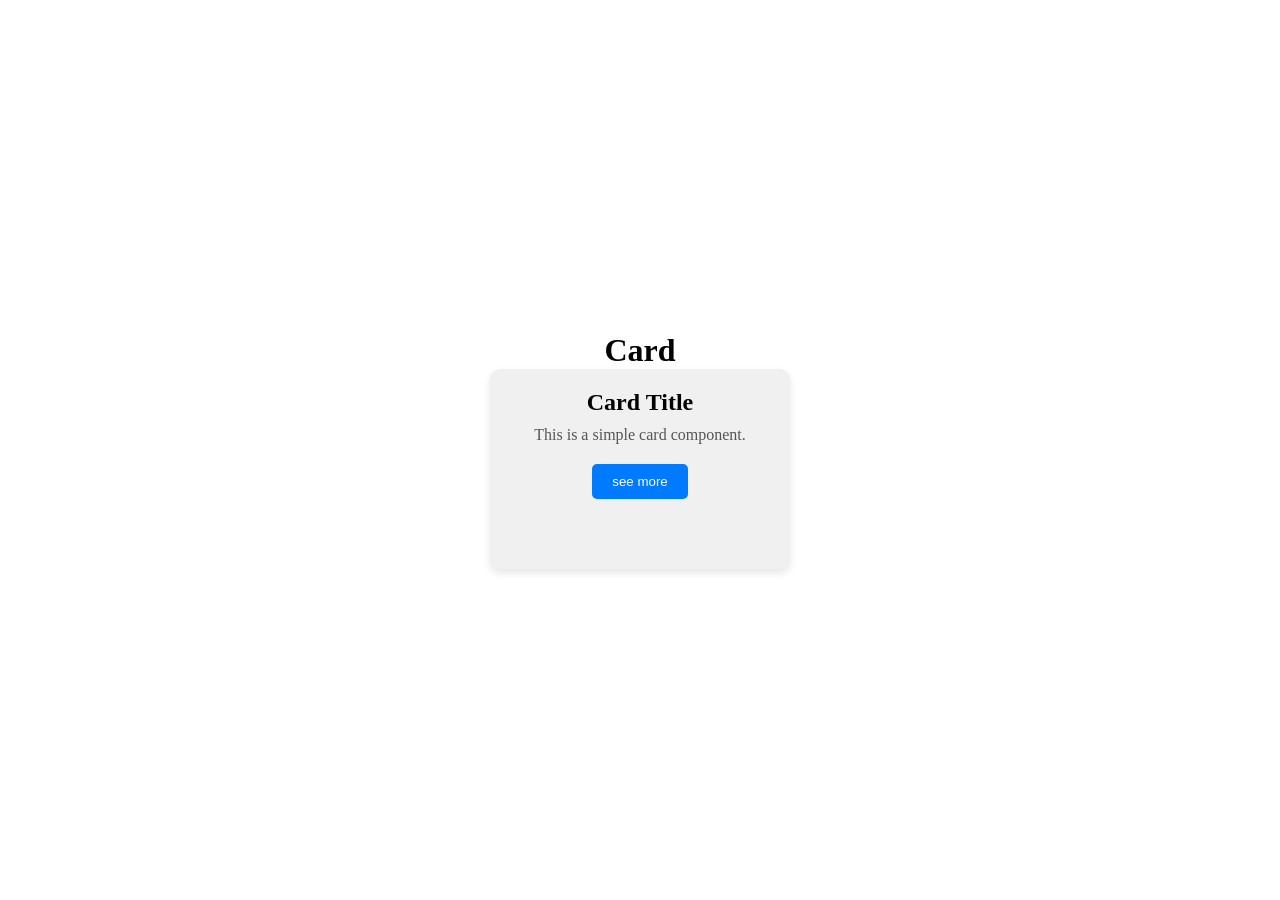
<file: Card/index.html>
<!DOCTYPE html>
<html lang="en">
<head>
    <meta charset="UTF-8">
    <meta name="viewport" content="width=device-width, initial-scale=1.0">
    <link rel="stylesheet" href="style.css">
    <title>Card</title>
</head>
<body>
    <div class="container">
        <h1>Card</h1>
        <div>
            <div class="card">
                <h2>Card Title</h2>
                <p>This is a simple card component.</p>
                <button>see more</button>
            </div>
        </div>
    </div>

    
</body>
<script src="script.js"></script>
</html>
</file>
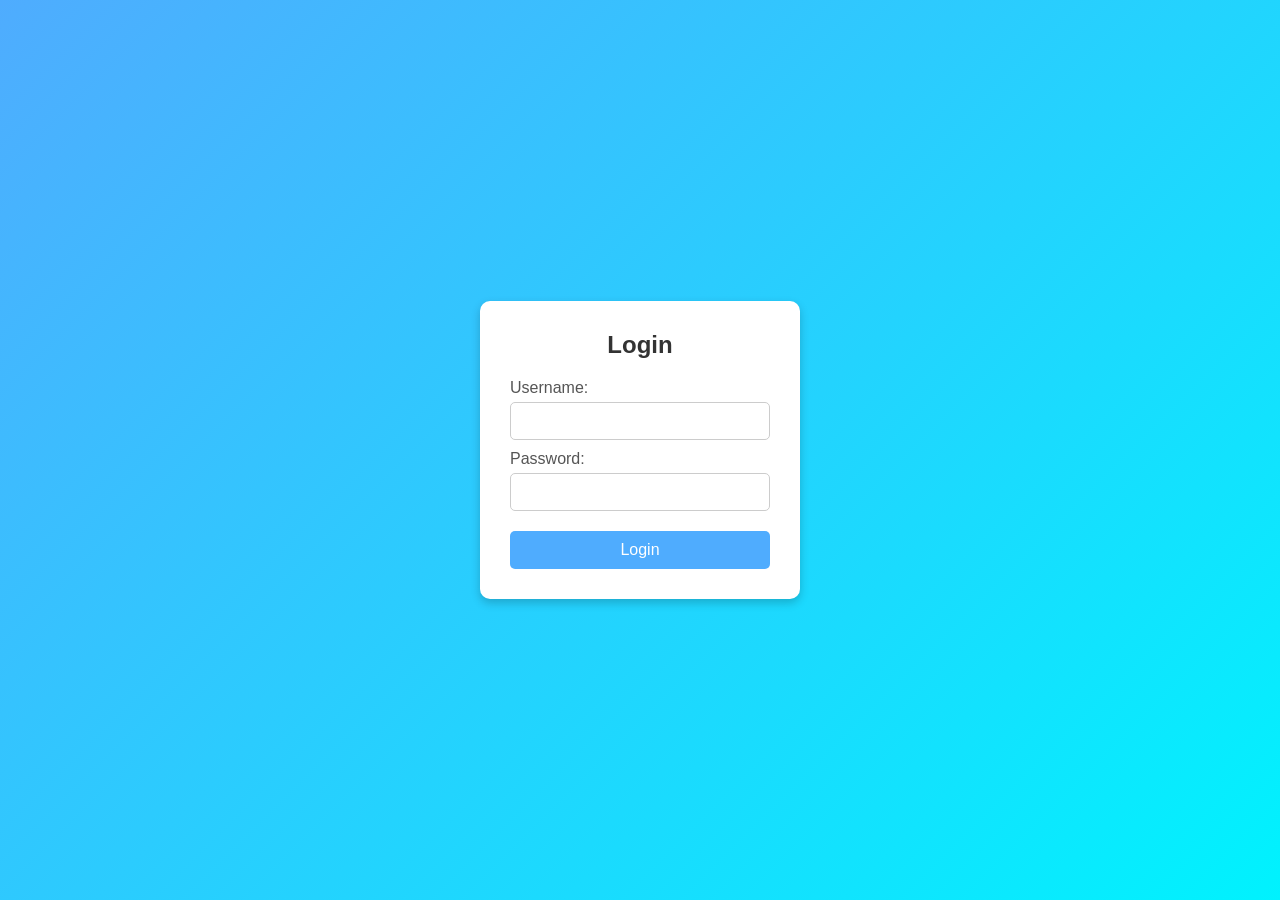
<file: login page/index.html>
<!DOCTYPE html>
<html lang="en">
<head>
    <meta charset="UTF-8">
    <meta name="viewport" content="width=device-width, initial-scale=1.0">
    <link rel="stylesheet" href="style.css">
    <title>Login page</title>
</head>
<body>
    <div class="container">
        <h2 id="h2">Login</h2>
        <form action=" " method="post">
            <label for="username">Username:</label>
            <input type="text" id="username" name="username" required>

            <label for="password">Password:</label>
            <input type="password" id="password" name="password" required>

            <button type="submit">Login</button>
        </form>
    </div>
</body>
<script src="script.js"></script>
</html>
</file>
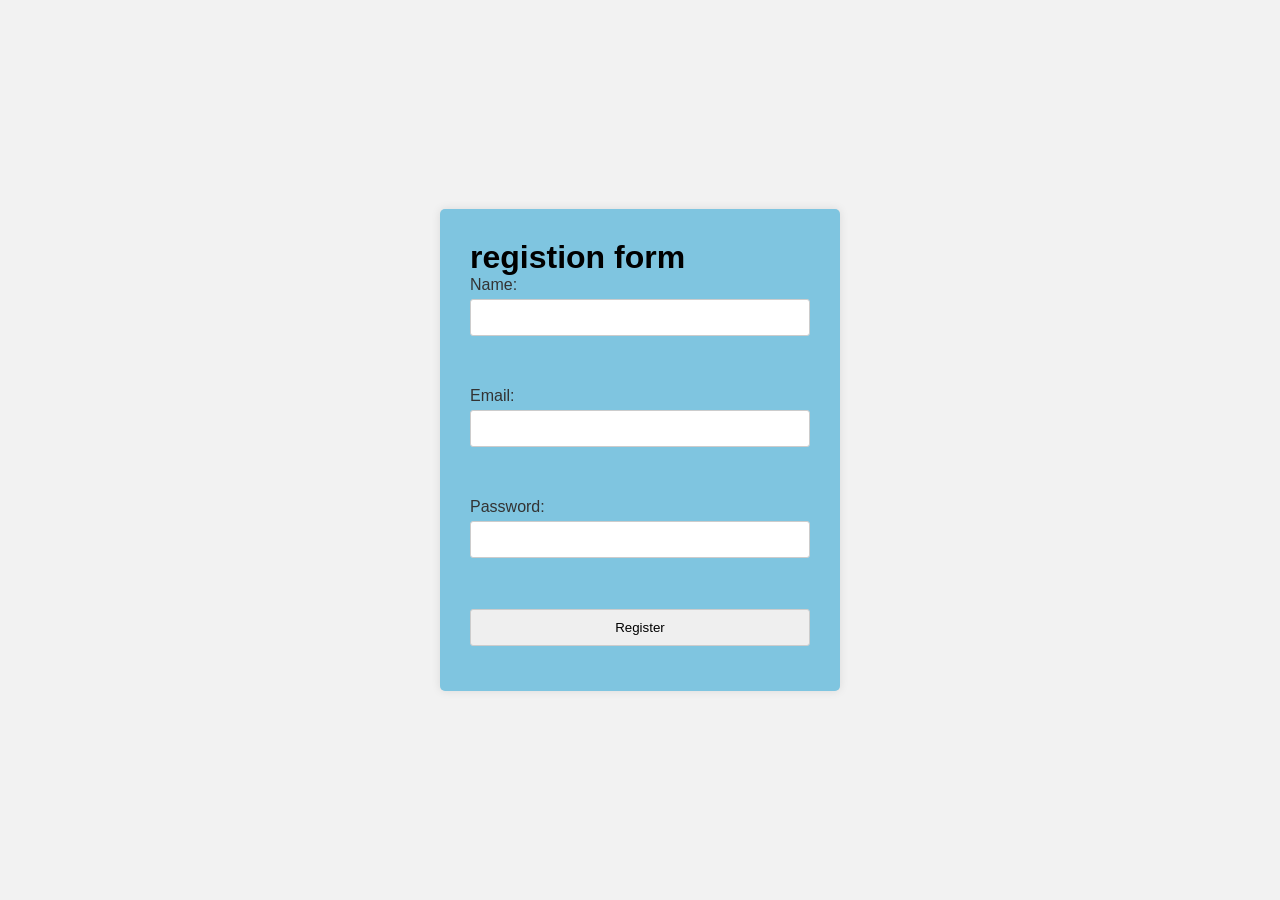
<file: registion form/index.html>
<!DOCTYPE html>
<html lang="en">
<head>
    <meta charset="UTF-8">
    <meta name="viewport" content="width=device-width, initial-scale=1.0">
    <link rel="stylesheet" href="style.css">
    <title>Registion form </title>
</head>
<body>
    <div id="container">
        <h1>registion form </h1>
        <form action="submit">
            <label for="name">Name:</label>
            <input type="text" id="name" name="name"><br><br>

            <label for="email">Email:</label>
            <input type="email" id="email" name="email"><br><br>

            <label for="password">Password:</label>
            <input type="password" id="password" name="password"><br><br>

            <input type="submit" value="Register">
        </form>
    </div>

    
</body>
<script src="script.js">
    
</script>
</html>
</file>
<file: Card/style.css>
*{
    padding: 0px;
    margin: 0px;
    box-sizing: border-box;
}
.container{
    width: 100%;
    height: 100vh;
    display: flex;
    justify-content: center;
    align-items: center;
    flex-direction: column;
}
.card{
    width: 300px;
    height: 200px;  
    background-color: #f0f0f0;
    border-radius: 10px;
    box-shadow: 0 4px 8px rgba(0, 0, 0, 0.1);
    padding: 20px;
    text-align: center;
}
.card h2{
    margin-bottom: 10px;
}
.card p{
    color: #555;
}
button{
    margin-top: 20px;
    padding: 10px 20px;
    background-color: #007BFF;
    color: white;
    border: none;
    border-radius: 5px;
    cursor: pointer;
}
.button:hover{
    background-color: #0056b3;
}
</file>
<file: login page/style.css>
/* Reset */
* {
    margin: 0;
    padding: 0;
    box-sizing: border-box;
}

/* Body */
body {
    height: 100vh;
    display: flex;
    justify-content: center;
    align-items: center;
    font-family: Arial, sans-serif;
    background: linear-gradient(135deg, #4facfe, #00f2fe);
}

/* Container */
.container {
    width: 320px;
    background: white;
    padding: 30px;
    border-radius: 10px;
    box-shadow: 0 4px 10px rgba(0,0,0,0.2);
}

/* Heading */
#h2 {
    text-align: center;
    margin-bottom: 20px;
    color: #333;
}

/* Labels */
label {
    display: block;
    margin-top: 10px;
    margin-bottom: 5px;
    color: #555;
}

/* Input Fields */
input {
    width: 100%;
    padding: 10px;
    border: 1px solid #ccc;
    border-radius: 5px;
    outline: none;
    font-size: 14px;
}

/* Input Focus */
input:focus {
    border-color: #4facfe;
}

/* Button */
button {
    width: 100%;
    padding: 10px;
    margin-top: 20px;
    border: none;
    background: #4facfe;
    color: white;
    font-size: 16px;
    border-radius: 5px;
    cursor: pointer;
    transition: 0.3s;
}

/* Button Hover */
button:hover {
    background: #008cdd;
}
</file>
<file: registion form/style.css>
*{
    margin: 0px;
    padding: 0px;
    box-sizing: border-box;
    font-family: 'Poppins', sans-serif;
}
body{
    display: flex;
    justify-content: center;
    align-items: center;
    height: 100vh;
    background: #f2f2f2;
}
#container{
    width: 400px;
    background: #7fc5e0;
    padding: 30px;
    border-radius: 5px;
    box-shadow: 0px 0px 10px rgba(0,0,0,0.1);
}
#container h2{
    text-align: center;
    margin-bottom: 20px;
    color: #333;
}
#container form{
    display: flex;
    flex-direction: column;
}
#container form label{
    margin-bottom: 5px;
    color: #333;
}
#container form input{
    padding: 10px;
    margin-bottom: 15px;
    border: 1px solid #ccc;
    border-radius: 3px;
}
#container form button{ 
    padding: 10px;
    background: #4CAF50;
    color: white;
    border: none;
    border-radius: 3px;
    cursor: pointer;
}
#container form button:hover{
    background: #45a049;
}
</file>
